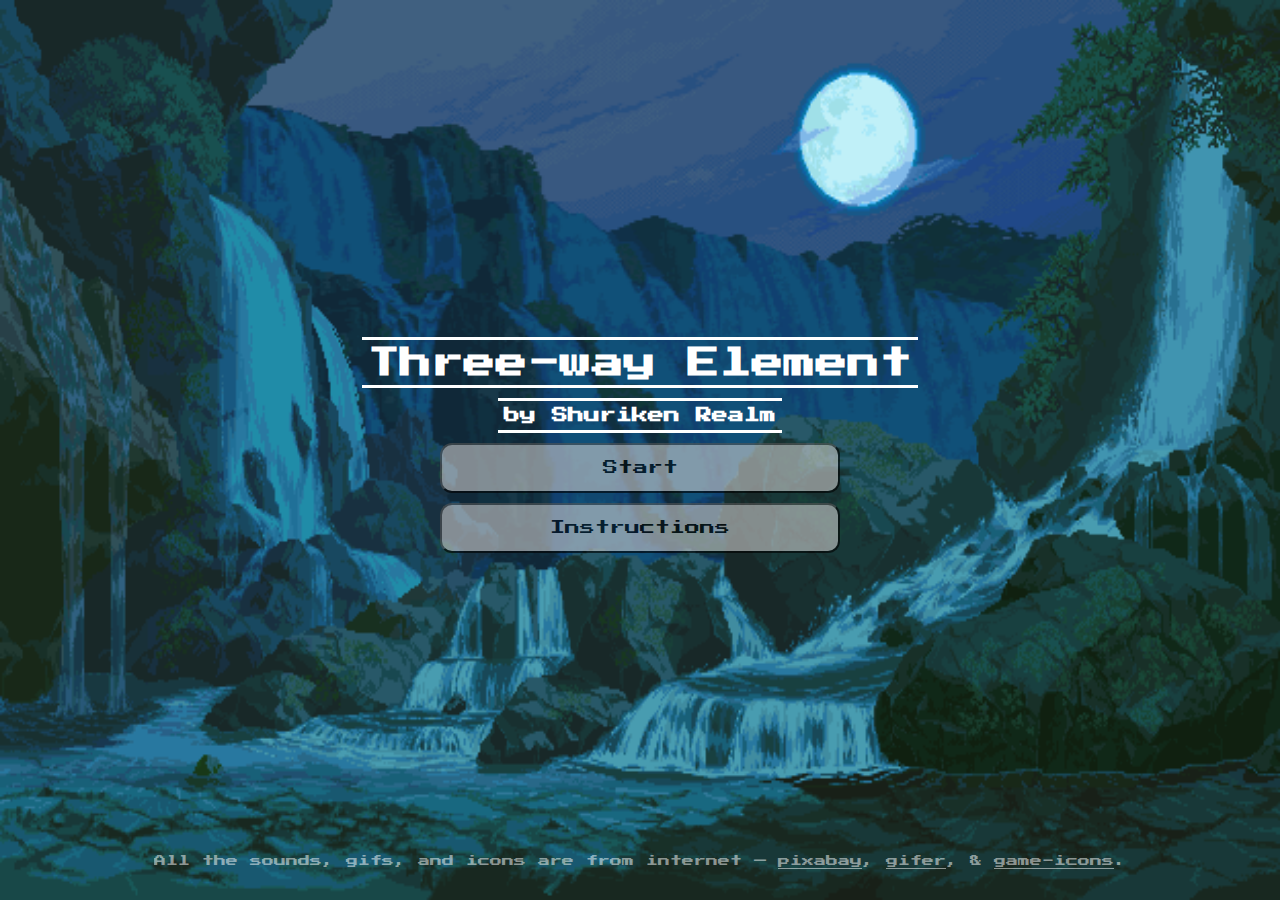
<file: index.html>
<!DOCTYPE html>
<html lang='en'>
<head>
    <meta charset='UTF-8'>
    <meta http-equiv='X-UA-Compatible' content='IE=edge'>
    <meta name='viewport' content='width=device-width, initial-scale=1.0'>
    <title>Three-way Element</title>
    <!-- Icon -->
    <link rel='icon' type='image/xicon' href='assets/images/water.png'>
    <!-- External CSS -->
    <link rel='stylesheet' href='css/myStyle.css' type='text/css'>
    <link rel='stylesheet' href='css/mediaquery.css' type='text/css'>
    <!-- External JS -->
    <script src='js/myScript.js' defer></script>
    <!-- font from google -->
    <link rel='preconnect' href='https://fonts.googleapis.com'>
    <link rel='preconnect' href='https://fonts.gstatic.com' crossorigin>
    <link href='https://fonts.googleapis.com/css2?family=Oswald&family=Press+Start+2P&family=Smooch&family=Stint+Ultra+Condensed&display=swap' rel='stylesheet'>
</head>
<body>
    <main>
        <!-- Title Screen Section -->
        <section id='homescreen'>
            <!-- background -->
            <img src='assets/images/background1.gif' alt='background' id='background'>
            <!-- Title main page -->
            <div class='titlecontainer'>
                <div class='title'>
                    <h1 class='titleheader'>Three-way Element</h1>
                    <h4 class='branding'>by Shuriken Realm</h4>
                    <!-- Button for start -->
                    <a id='starttxt' href='gamescreen.html'>
                        <button id='startbutton' class='mainbutton1'>
                            Start
                        </button>
                    </a>
                    <!-- Button for instruction -->
                    <button id='instruction' class='mainbutton2'>
                        Instructions
                    </button>
                    <!-- Instruction -->
                    <div class='instructioncontainer'>
                        <p class ='instructiontxt'>
                            Nature beats Water.
                            Fire beats Nature.
                            Water beats Fire.<br><br>
                            The turn is draw when both the player and computer has the same element.<br><br>
                            If your opponent health reach zero then you win.<br><br>
                            If your health reach zero then you lose.
                        </p>
                    </div>
                    <!-- Copyright -->
                    <div class='copyright'>
                        <p>
                            All the sounds, gifs, and icons are from internet &#8212; 
                            <a href='https://pixabay.com/' target='_blank'>pixabay</a>, 
                            <a class='link' href='https://gifer.com/' target='_blank'>gifer</a>,  
                            & <a class='link' href='https://game-icons.net/' target='_blank'>game-icons</a>.
                        </p>
                    </div>
                </div>
            </div>
        </section>
    </main>
</body>
</html>
</file>
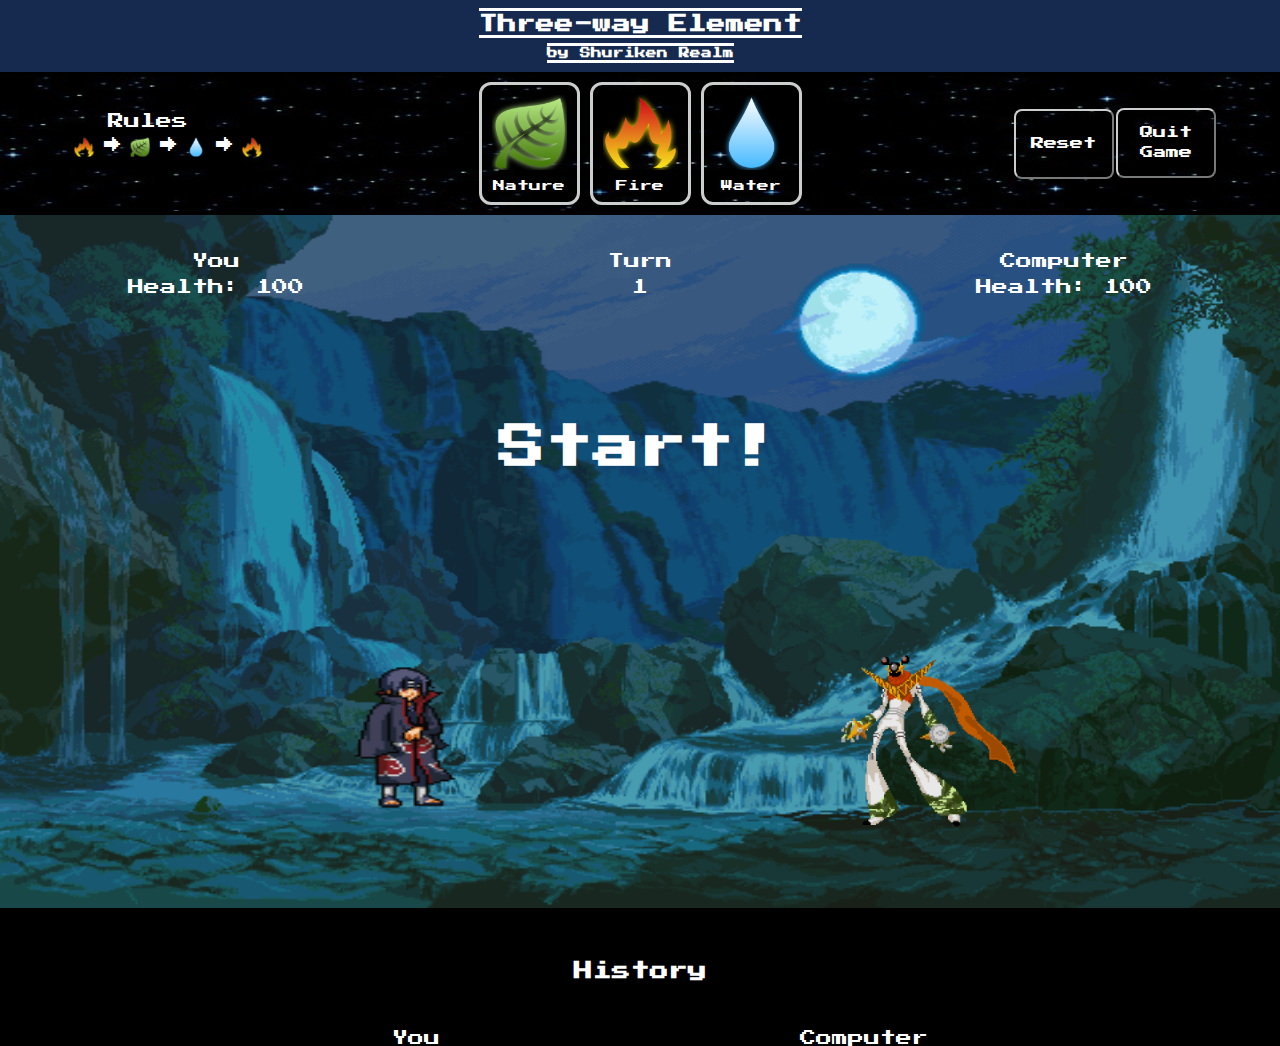
<file: gamescreen.html>
<!DOCTYPE html>
<html lang="en">
<head>
    <meta charset="UTF-8">
    <meta http-equiv="X-UA-Compatible" content="IE=edge">
    <meta name="viewport" content="width=device-width, initial-scale=1.0">
    <title>Three-way Element</title>
    <!-- Icon -->
    <link rel='icon' type='image/xicon' href='assets/images/water.png'>
    <!-- External CSS -->
    <link rel='stylesheet' href='css/myStyle.css' type='text/css'>
    <link rel='stylesheet' href='css/mediaquery.css' type='text/css'>
    <!-- External JS -->
    <script src='js/myScript.js' defer></script>
    <!-- font from google -->
    <link rel='preconnect' href='https://fonts.googleapis.com'>
    <link rel='preconnect' href='https://fonts.gstatic.com' crossorigin>
    <link href='https://fonts.googleapis.com/css2?family=Oswald&family=Press+Start+2P&family=Smooch&family=Stint+Ultra+Condensed&display=swap' rel='stylesheet'>
</head>
<body>
    <main>
        <!-- Game screen -->
        <section id='gamescreen'>
            <!-- Header for game screen -->
            <div class='header'>
                <h3 class='titleheader1'>
                    <span class='spanheader'>
                        Three-way Element
                    </span>
                </h1>
                <h6 class='branding1'>
                    <span class='spanheader'>
                        by Shuriken Realm
                    </span>
                </h6>
            </div>
            <!-- Selection of elements -->
            <div class ='elements'>
                <!-- Space Background -->
                <img src='assets/images/space.jpg' alt='space' class='space'>
                <!-- Reset button -->
                <button class='resetbutton'>Reset</button>
                <!-- Quit button -->
                <a class='quitbutton' href='myIndex.html'>
                    <button id='quitbutton'>
                        Quit Game
                    </button>
                </a>
                <!-- Small rules -->
                <div class='rulestitle'>
                    <p class='ruletxt'>Rules</p>
                </div>
                <!-- Rules icons -->
                <div class='rules'>
                    <img src='assets/images/flame.png' alt='fire' class='icorule'>
                    <p class='right'>&rarr;</p>
                    <img src='assets/images/leaf.png' alt='nature' class='icorule'>
                    <p class='right'>&rarr;</p>
                    <img src='assets/images/water.png' alt='water' class='icorule'>
                    <p class='right'>&rarr;</p>
                    <img src='assets/images/flame.png' alt='fire' class='icorule'>
                </div>
                <!-- Elements -->
                <div class='elementcontainer'>
                    <!-- Button for nature element -->
                    <!-- data- is a custom attribute  -->
                    <button class='element' data-element='nature'>
                        <!-- Image of nature -->
                        <img src='assets/images/leaf.png' alt='nature' class='iconElement' id='nature1'>
                    </button>
                    <p class='elementname'>Nature</p>
                </div>
                <div class='elementcontainer'>
                    <!-- Button for fire element -->
                    <button class='element' data-element='fire'>
                        <img src='assets/images/flame.png' alt='fire' class='iconElement' id='fire2'>
                    </button>
                    <p class='elementname'>Fire</p>
                </div>
                <div class='elementcontainer'>
                    <!-- Button for water element -->
                    <button class='element' data-element='water'>
                        <img src='assets/images/water.png' alt='water' class='iconElement' id='water3'>
                    </button>
                    <p class='elementname'>Water</p>
                </div>
            </div>
            <div>
                <!-- Fighting Background -->
                <img src='assets/images/background1.gif' alt='background1' class='background1' id='gamebackground'>
                <!-- Lifepoints -->
                <div class='lifepoints'>
                    <!-- Your life points -->
                    <div class='yourlifepoints'>
                        <p class='yourlifepoint'>
                            You
                        </p>
                        <p class='yourlifepoint'>
                            Health: 
                            <span id='yourlifepointspan' data-your-score>
                                100
                            </span>
                        </p>
                    </div>
                    <!-- Turn -->
                    <div class='turns'>
                        <p class='turn'>Turn</p>
                        <!-- Turn Counter -->
                        <span data-turn-counter>1</span>
                    </div>
                    <!-- Computer life points -->
                    <div class='computerlifepoints'>
                        <p class='computerlifepoint'>
                            Computer
                        </p>
                        <p  class='computerlifepoint'>
                            Health: 
                            <span  id='computerlifepointspan' data-computer-score>
                                100
                            </span>
                        </p>
                    </div>
                </div>
                <!-- Turn text -->
                <div class='winorlose' id='youwinlose'>
                    <h3 id='turntxt'>Start!</h3>
                </div>
                </div>
                <!-- Animation Effects -->
                <div class='fxs'>
                    <img src='assets/images/naturefx.gif' alt='naturefx' class='fx' id='naturefx'>
                    <img src='assets/images/firefx.gif' alt='firefx' class='fx' id='firefx'>
                    <img src='assets/images/waterfx.gif' alt='waterfx' class='fx' id='waterfx'>
                </div>
                <!-- Character Sprites -->
                <div class='sprites'>
                    <!-- Your Sprites -->
                    <div class='yoursprite'>
                        <img src='assets/images/itachi.gif' alt='itachi' class='charactersprite'>
                    </div>
                    <!-- Computer Sprites -->
                    <div class='computersprite'>
                        <img src='assets/images/vilain.gif' alt='villain'
                        class='charactersprite'>
                    </div>
                </div>
                <!-- History log -->
                <div class='historytitle'>
                    <h3>History</h3>
                </div>
            <div class='history'>
                <div class='historylog'>
                    You
                </div>
                <!-- Final column to put a new div -->
                <div class='historylog' data-final-column>
                    Computer
                </div>
            </div>
        </section>
        <!-- Game over Screen when you win -->
        <section class='gameoverscreenwin'>
            <h1 class='gameovertxtw'>You Win</h1>
            <h1 class='gameovertxtw'>Game Over</h1>
            <!-- Play again button -->
            <button id='playagainw'> Play Again?</button>
        </section>
        <!-- Game over Screen when you lose -->
        <section class='gameoverscreenlose'>
            <h1 class='gameovertxtl'>You Lose</h1>
            <h1 class='gameovertxtl'>Game Over</h1>
            <!-- Play again button -->
            <button id='playagainl'> Play Again?</button>
        </section>
    </main>
</body>
</html>
</file>
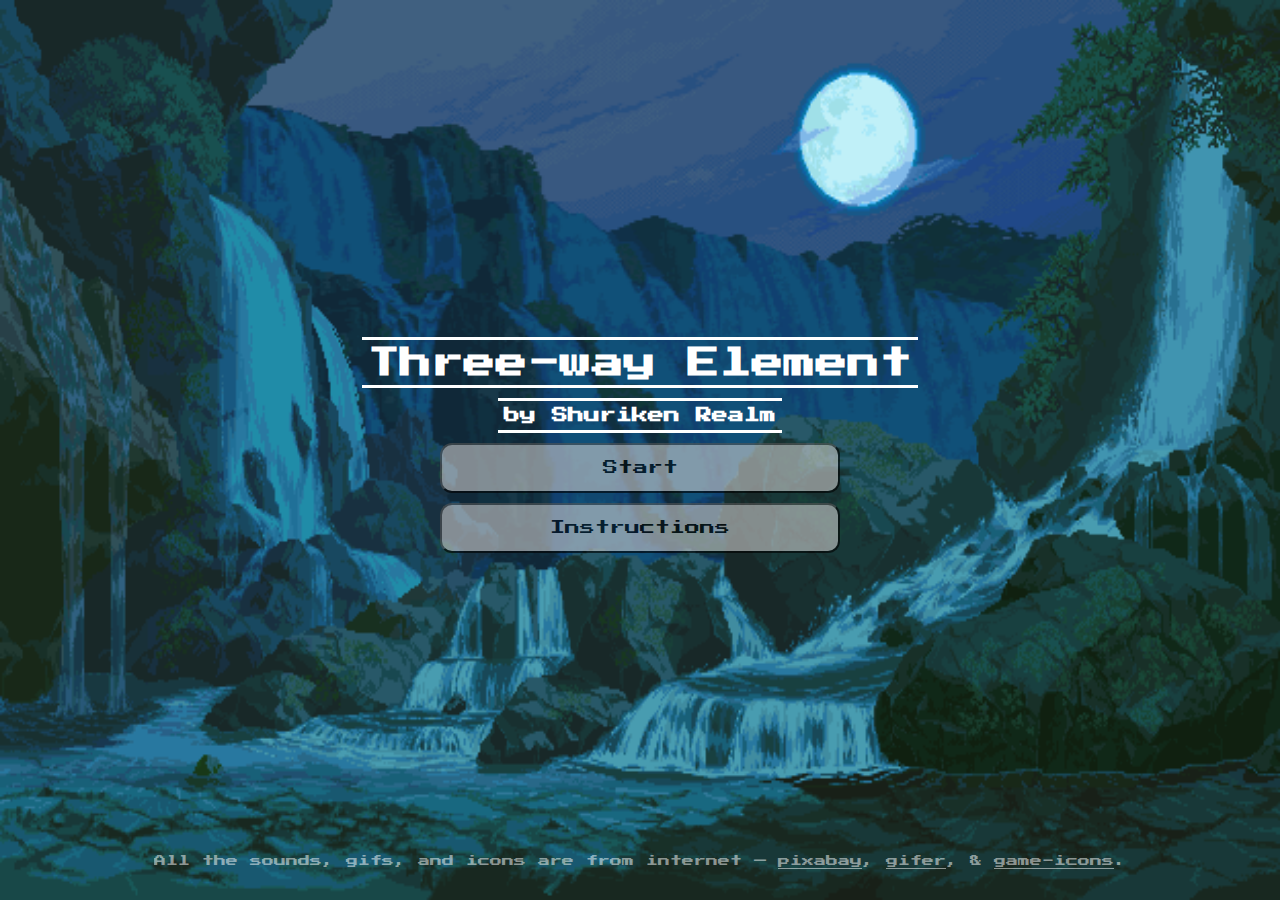
<file: p2-js-game/myIndex.html>
<!DOCTYPE html>
<html lang='en'>
<head>
    <meta charset='UTF-8'>
    <meta http-equiv='X-UA-Compatible' content='IE=edge'>
    <meta name='viewport' content='width=device-width, initial-scale=1.0'>
    <title>Three-way Element</title>
    <!-- Icon -->
    <link rel='icon' type='image/xicon' href='assets/images/water.png'>
    <!-- External CSS -->
    <link rel='stylesheet' href='css/myStyle.css' type='text/css'>
    <!-- External JS -->
    <script src='js/myScript.js' defer></script>
    <!-- font from google -->
    <link rel='preconnect' href='https://fonts.googleapis.com'>
    <link rel='preconnect' href='https://fonts.gstatic.com' crossorigin>
    <link href='https://fonts.googleapis.com/css2?family=Oswald&family=Press+Start+2P&family=Smooch&family=Stint+Ultra+Condensed&display=swap' rel='stylesheet'>
</head>
<body>
    <main>
        <!-- Title Screen Section -->
        <div id='homescreen'>
            <!-- background -->
            <img src='assets/images/background1.gif' alt='background' id='background'>
            <!-- Title main page -->
            <div class='titlecontainer'>
                <div class='title'>
                    <h1 class='titleheader'>Three-way Element</h1>
                    <h4 class='branding'>by Shuriken Realm</h4>
                    <!-- Button for start -->
                    <input id='startbutton' type='button' value='Start' class='mainbutton1'>
                    <!-- Button for instruction -->
                    <input id='instruction' type='button' value='Instructions' class='mainbutton2'>
                    <!-- Instruction -->
                    <div class='instructioncontainer'>
                        <p class ='instructiontxt'>
                            Nature beats Water.
                            Fire beats Nature.
                            Water beats Fire.<br><br>
                            The turn is draw when both the player and computer has the same element.<br><br>
                            If your opponent health reach zero then you win.<br><br>
                            If your health reach zero then you lose.
                        </p>
                    </div>
                    <!-- Copyright -->
                    <div class='copyright'>
                        <p>
                            All the sounds, gifs, and icons are from internet &#8212; 
                            <a href='https://pixabay.com/'>pixabay</a>, 
                            <a class='link' href='https://gifer.com/' target='_blank'>gifer</a>,  
                            & <a class='link' href='https://game-icons.net/' target='_blank'>game-icons</a>.
                        </p>
                    </div>
                </div>
            </div>
        </div>
        <!-- Game screen -->
        <div id='gamescreen'>
            <!-- Header for game screen -->
            <div class='header'>
                <h3 class='titleheader1'>
                    <span class='spanheader'>
                        Three-way Element
                    </span>
                </h1>
                <h6 class='branding1'>
                    <span class='spanheader'>
                        by Shuriken Realm
                    </span>
                </h6>
            </div>
            <!-- Selection of elements -->
            <div class ='elements'>
                <!-- Space Background -->
                <img src='assets/images/space.jpg' alt='space' class='space'>
                <!-- Reset button -->
                <button class='resetbutton'>Reset</button>
                <!-- Quit button -->
                <button id='quitbutton'>Quit Game</button>
                <!-- Small rules -->
                <div class='rulestitle'>
                    <p class='ruletxt'>Rules</p>
                </div>
                <!-- Rules icons -->
                <div class='rules'>
                    <img src='assets/images/flame.png' alt='fire' class='icorule'>
                    <p class='right'>&rarr;</p>
                    <img src='assets/images/leaf.png' alt='nature' class='icorule'>
                    <p class='right'>&rarr;</p>
                    <img src='assets/images/water.png' alt='water' class='icorule'>
                    <p class='right'>&rarr;</p>
                    <img src='assets/images/flame.png' alt='fire' class='icorule'>
                </div>
                <!-- Elements -->
                <div class='elementcontainer'>
                    <!-- Button for nature element -->
                    <!-- data- is a custom attribute  -->
                    <button class='element' data-element='nature'>
                        <!-- Image of nature -->
                        <img src='assets/images/leaf.png' alt='nature' class='iconElement' id='nature1'>
                    </button>
                    <p class='elementname'>Nature</p>
                </div>
                <div class='elementcontainer'>
                    <!-- Button for fire element -->
                    <button class='element' data-element='fire'>
                        <img src='assets/images/flame.png' alt='fire' class='iconElement' id='fire2'>
                    </button>
                    <p class='elementname'>Fire</p>
                </div>
                <div class='elementcontainer'>
                    <!-- Button for water element -->
                    <button class='element' data-element='water'>
                        <img src='assets/images/water.png' alt='water' class='iconElement' id='water3'>
                    </button>
                    <p class='elementname'>Water</p>
                </div>
            </div>
            <div>
                <!-- Fighting Background -->
                <img src='assets/images/background1.gif' alt='background1' class='background1' id='gamebackground'>
                <!-- Lifepoints -->
                <div class='lifepoints'>
                    <!-- Your life points -->
                    <div class='yourlifepoints'>
                        <p class='yourlifepoint'>
                            You
                        </p>
                        <p class='yourlifepoint'>
                            Health: 
                            <span id='yourlifepointspan' data-your-score>
                                5
                            </span>
                        </p>
                    </div>
                    <!-- Turn -->
                    <div class='turns'>
                        <p class='turn'>Turn</p>
                        <!-- Turn Counter -->
                        <span data-turn-counter>1</span>
                    </div>
                    <!-- Computer life points -->
                    <div class='computerlifepoints'>
                        <p class='computerlifepoint'>
                            Computer
                        </p>
                        <p  class='computerlifepoint'>
                            Health: 
                            <span  id='computerlifepointspan' data-computer-score>
                                5
                            </span>
                        </p>
                    </div>
                </div>
                <!-- Turn text -->
                <div class='winorlose' id='youwinlose'>
                    <h3 id='turntxt'>Start!</h3>
                </div>
                </div>
                <!-- Animation Effects -->
                <div class='fxs'>
                    <img src='assets/images/naturefx.gif' alt='naturefx' class='fx' id='naturefx'>
                    <img src='assets/images/firefx.gif' alt='firefx' class='fx' id='firefx'>
                    <img src='assets/images/waterfx.gif' alt='waterfx' class='fx' id='waterfx'>
                </div>
                <!-- Character Sprites -->
                <div class='sprites'>
                    <!-- Your Sprites -->
                    <div class='yoursprite'>
                        <img src='assets/images/itachi.gif' alt='itachi' class='charactersprite'>
                    </div>
                    <!-- Computer Sprites -->
                    <div class='computersprite'>
                        <img src='assets/images/vilain.gif' alt='villain'
                        class='charactersprite'>
                    </div>
                </div>
                <!-- History log -->
                <div class='historytitle'>
                    <h3>History</h3>
                </div>
            <div class='history'>
                <div class='historylog'>
                    You
                </div>
                <!-- Final column to put a new div -->
                <div class='historylog' data-final-column>
                    Computer
                </div>
            </div>
        </div>
        <!-- Game over Screen when you win -->
        <div class='gameoverscreenwin'>
            <h1 class='gameovertxtw'>You Win</h1>
            <h1 class='gameovertxtw'>Game Over</h1>
            <!-- Play again button -->
            <button id='playagainw'> Play Again?</button>
        </div>
        <!-- Game over Screen when you lose -->
        <div class='gameoverscreenlose'>
            <h1 class='gameovertxtl'>You Lose</h1>
            <h1 class='gameovertxtl'>Game Over</h1>
            <!-- Play again button -->
            <button id='playagainl'> Play Again?</button>
        </div>
    </main>
</body>
</html>
</file>
<file: css/myStyle.css>
/* Global setting */
* {
    padding: 0;
    margin: 0;
    font-family: 'Press Start 2P', cursive;;
    color: white;
}

/* Black background color */
body {
    background-color: black;
}

/* Background gif z-index */
#background {
    width: 100%;
    height: 100vh;
    position: absolute;
    z-index: -1;
}

/* title all center with flex direction of column */
.title {
    height: 100vh;
    display: flex;
    justify-content: center;
    align-items: center;
    flex-direction: column;
}

.titleheader {
    border-top-style: solid;
    border-bottom-style: solid;
    padding: 0.5%;
    margin-bottom: 10px;
}

.branding {
    border-top-style: solid;
    border-bottom-style: solid;
    padding: 0.5%;
    margin-bottom: 10px;
}

/* Start button with faded button and pointer cursor */
.mainbutton1 {
    width: 400px;
    height: 50px;
    margin-bottom: 10px;
    font-size: 15px;
    border-radius: 12px;
    opacity: .6;
    background-color: #ccc;
    transition: 225ms;
    cursor: pointer;
    color: black;
}

/* Clear start button */
.mainbutton1:hover{
    opacity: 1;
}

/* Instructions button with faded and pointer cursor */
.mainbutton2 {
    width: 400px;
    height: 50px;
    margin-bottom: 10px;
    font-size: 15px;
    border-radius: 12px;
    opacity: .6;
    background-color: #ccc;
    transition: 225ms;
    cursor: pointer;
    color: black;
    outline: none;
}

/* Clear instructions button */
.active, .mainbutton2:hover{
    opacity: 1;
}

/* Setting mainbutton1 and 2 active to blue */
.mainbutton1:active, .mainbutton2:active {
    background-color: #152a4e;
}

/* Instructions text is hidden */
.instructioncontainer {
    display: flex;
    justify-content: center;
    max-height: 0;
    overflow: hidden;
    transition: max-height 0.2s ease-out;
}

/* Instructions text is has a faded background */
.instructiontxt {
    width: 50%;
    height: 230px;
    border-style: solid;
    text-align: justify;
    line-height: 1.2;
    color: black;
    border-radius: 12px;
    padding: 10px;
    background-color: #ccc;
    opacity: .8;
}

/* copyright is on the buttom of the title screen */
.copyright {
    position: absolute;
    top: 95vh;
    opacity: 0.5;
    font-size: 12px;
}

/* gamescreen is not display since the start button will start it */
#gamescreen {
    display: block;
    width: 100%;
    justify-content: center;
    flex-direction: column;
}

/* Header for game screen */
.header {
    width: 100%;
    height: 8vh;
    display: flex;
    justify-content: center;
    align-items: center;
    flex-direction: column;
    background-color: #152a4e;
}

.titleheader1{
    margin-bottom: 15px;
}

.spanheader {
    border-top-style: solid;
    border-bottom-style: solid;
    padding: 0.8% 0%;
}

.ruletxt {
    top: 12.6%;
    left: 8.4%;
    position: absolute;
}

.rules{
    top: 15.2%;
    left: 5%;
    display: flex;
    flex-direction: row;
    position: absolute;
}

.icorule {
    width: 20px;
    height: 20px;
}

.icorule, right {
    margin: 0px 10px;
}

/* Centering elements */
.elements {
    display: flex;
    justify-content: center;
    align-items: center;
}

/* reset button */
.resetbutton {
    right: 12%;
    width: 100px;
    height: 70px;
    position: absolute;
    background: transparent;
    border-color: #cccdcd;
    border-radius: 8px;
    padding: 10px;
    cursor: pointer;
    transition: 250ms;
    display: block;
}

.resetbutton:hover {
    background-color: #ccc;
    color: black;
}

.resetbutton:active {
    border: #cccdcd;
}

/* quit button */
#quitbutton {
    top: 12%;
    right: 5%;
    width: 100px;
    height: 70px;
    position: absolute;
    background: transparent;
    border-color: #cccdcd;
    border-radius: 8px;
    padding: 10px;
    cursor: pointer;
    transition: 250ms;
    line-height: 1.5;
}

#quitbutton:hover {
    background-color: #ccc;
    color: black;
}

.quitbutton:active {
    background-color: #152a4e;
}

/* space with z index of -1 */
.space {
    width: 100%;
    height: 15vh;
    position: absolute;
    z-index: -1;
}

.elementcontainer {
    border-style: solid;
    border-radius: 12px;
    margin: 10px 5px;
    border-color: #cccdcd;
    font-size: 12px;
    text-align: center;
}

.elementname {
    margin-bottom: 10px;
}
/* Removing background, border, outline, and having a transition and margin of each element */
.element {
    background: none;
    border: none;
    outline: none;
    cursor: pointer;
    transition: 250ms;
    margin: 10px;
}

/* scaling hover effect of element */
.element:hover {
    transform: scale(1.3);
}

/* scaling active effect of element */
.element:active {
    transform: scale(0.8);
}

/* Icon element size */
.iconElement {
    width: 75px;
    height: 75px;
}

/* fighting background with z-index -1 */
.background1 {
    width: 100%;
    height: 77vh;
    position: absolute;
    z-index: -1;
}

.lifepoints,
.sprites {
    display: flex;
    justify-content: space-between;
    flex-direction: row;
}

.yourlifepoints,
.computerlifepoints,
.turns {
    text-align: center;
    margin: 3% 10%;
}

.yourlifepoint,
.computerlifepoint,
.turn {
    margin-bottom: 10px;
}

.winorlose {
    display: flex;
    justify-content: center;
    align-items: center;
    font-size: 40px;
    margin-top: 80px;
}

.fx {
    top: 70%;
    left:67%;
    width: 200px;
    height: 200px;
    position: absolute;
    display: none;
}

.sprites {
    margin-top: 170px;
}

.yoursprite {
    margin-left: 400px;
}

.computersprite {
    margin-right: 400px;
}

.charactersprite {
    width: 200px;
    height: 200px;
}

/* History Screen */
.historytitle {
    display: flex;
    justify-content: center;
    margin-top: 120px;
}

/* Histo has grid-templlay column with reapeat 2 and it size is 1fr */
.history {
    width: 70%;
    display: grid;
    justify-content: center;
    align-items: center;
    justify-items: center;
    grid-template-columns: repeat(2, 1fr);
    margin-top: 50px;
    margin-left: 15%;
    margin-right: 15%;
}

/* Element is faded */
.result-element {
    opacity: .5;
    font-size: 75px;
}

/* Element winner has a clear emoji */
.result-element.winner {
    opacity: 1;
}

/* Game over Screens */
.gameoverscreenwin,
.gameoverscreenlose {
    width: 100%;
    height: 100vh;
    display: none;
    justify-content: center;
    align-items: center;
    text-align: center;
    flex-direction: column;
    font-size: 50px;
}

/* Both gameove screen has a pulse effect on test win is blue and lose is red */
.gameovertxtw {
    margin: 15px;
    animation-name: txtw;
    animation-duration: 2s;
    animation-iteration-count: infinite;
}

@keyframes txtw {
    20% {color: white;}
    40% {color: #152a4e;}
    60% {color: white;}
    80% {color: #152a4e;}
    100% {color: white;}
}

.gameovertxtl {
    margin: 15px;
    animation-name: txtl;
    animation-duration: 2s;
    animation-iteration-count: infinite;
}

@keyframes txtl {
    20% {color: white;}
    40% {color: red;}
    60% {color: white;}
    80% {color: red;}
    100% {color: white;}
}

/* play again with hove and active */
#playagainw {
    width: 600px;
    height: 10vh;
    background-color: #152a4e;
    border-style: solid;
    border-color: #cccdcd;
    border-radius: 15px;
    margin-top: 35px;
    font-size: 30px;
    transition: 250ms;
    cursor: pointer;
}

#playagainw:hover {
    background-color: #cccdcd;
    border-color: #152a4e;
}

.playagainw:active {
    background-color: #152a4e;
    border-color: #cccdcd;
}

#playagainl {
    width: 600px;
    height: 10vh;
    background-color: #152a4e;
    border-style: solid;
    border-color: #cccdcd;
    border-radius: 15px;
    margin-top: 35px;
    font-size: 30px;
    transition: 250ms;
    cursor: pointer;
}

#playagainl:hover {
    background-color: #cccdcd;
    border-color: #152a4e;
}

.playagainl:active {
    background-color: #152a4e;
    border-color: #cccdcd;
}
</file>
<file: p2-js-game/css/myStyle.css>
/* Global setting */
* {
    padding: 0;
    margin: 0;
    font-family: 'Press Start 2P', cursive;;
    color: white;
}

/* Black background color */
body {
    background-color: black;
}

/* Background gif z-index */
#background {
    width: 100%;
    height: 100vh;
    position: absolute;
    z-index: -1;
}

/* title all center with flex direction of column */
.title {
    height: 100vh;
    display: flex;
    justify-content: center;
    align-items: center;
    flex-direction: column;
}

.titleheader {
    border-top-style: solid;
    border-bottom-style: solid;
    padding: 0.5%;
    margin-bottom: 10px;
}

.branding {
    border-top-style: solid;
    border-bottom-style: solid;
    padding: 0.5%;
    margin-bottom: 10px;
}

/* Start button with faded button and pointer cursor */
.mainbutton1 {
    width: 400px;
    height: 50px;
    margin-bottom: 10px;
    font-size: 15px;
    border-radius: 12px;
    opacity: .6;
    background-color: #ccc;
    transition: 225ms;
    cursor: pointer;
    color: black;
}

/* Clear start button */
.mainbutton1:hover{
    opacity: 1;
}

/* Instructions button with faded and pointer cursor */
.mainbutton2 {
    width: 400px;
    height: 50px;
    margin-bottom: 10px;
    font-size: 15px;
    border-radius: 12px;
    opacity: .6;
    background-color: #ccc;
    transition: 225ms;
    cursor: pointer;
    color: black;
    outline: none;
}

/* Clear instructions button */
.active, .mainbutton2:hover{
    opacity: 1;
}

/* Setting mainbutton1 and 2 active to blue */
.mainbutton1:active, .mainbutton2:active {
    background-color: #152a4e;
}

/* Instructions text is hidden */
.instructioncontainer {
    display: flex;
    justify-content: center;
    max-height: 0;
    overflow: hidden;
    transition: max-height 0.2s ease-out;
}

/* Instructions text is has a faded background */
.instructiontxt {
    width: 50%;
    height: 230px;
    border-style: solid;
    text-align: justify;
    line-height: 1.2;
    color: black;
    border-radius: 12px;
    padding: 10px;
    background-color: #ccc;
    opacity: .8;
}

/* copyright is on the buttom of the title screen */
.copyright {
    position: absolute;
    top: 95vh;
    opacity: 0.5;
    font-size: 12px;
}

/* gamescreen is not display since the start button will start it */
#gamescreen {
    display: none;
    width: 100%;
    justify-content: center;
    flex-direction: column;
}

/* Header for game screen */
.header {
    width: 100%;
    height: 8vh;
    display: flex;
    justify-content: center;
    align-items: center;
    flex-direction: column;
    background-color: #152a4e;
}

.titleheader1{
    margin-bottom: 15px;
}

.spanheader {
    border-top-style: solid;
    border-bottom-style: solid;
    padding: 0.8% 0%;
}

.ruletxt {
    top: 12.6%;
    left: 8.4%;
    position: absolute;
}

.rules{
    top: 15.2%;
    left: 5%;
    display: flex;
    flex-direction: row;
    position: absolute;
}

.icorule {
    width: 20px;
    height: 20px;
}

.icorule, right {
    margin: 0px 10px;
}

/* Centering elements */
.elements {
    display: flex;
    justify-content: center;
    align-items: center;
}

/* quit button */
#quitbutton {
    right: 5%;
    width: 100px;
    height: 70px;
    position: absolute;
    background: transparent;
    border-color: #cccdcd;
    border-radius: 8px;
    padding: 10px;
    cursor: pointer;
    transition: 250ms;
    line-height: 1.5;
}

#quitbutton:hover {
    background-color: #ccc;
    color: black;
}

.quitbutton:active {
    background-color: #152a4e;
}

/* space with z index of -1 */
.space {
    width: 100%;
    height: 15vh;
    position: absolute;
    z-index: -1;
}

.elementcontainer {
    border-style: solid;
    border-radius: 12px;
    margin: 10px 5px;
    border-color: #cccdcd;
    font-size: 12px;
    text-align: center;
}

.elementname {
    margin-bottom: 10px;
}
/* Removing background, border, outline, and having a transition and margin of each element */
.element {
    background: none;
    border: none;
    outline: none;
    cursor: pointer;
    transition: 250ms;
    margin: 10px;
}

/* scaling hover effect of element */
.element:hover {
    transform: scale(1.3);
}

/* scaling active effect of element */
.element:active {
    transform: scale(0.8);
}

/* Icon element size */
.iconElement {
    width: 75px;
    height: 75px;
}

/* fighting background with z-index -1 */
.background1 {
    width: 100%;
    height: 77vh;
    position: absolute;
    z-index: -1;
}

.lifepoints,
.sprites {
    display: flex;
    justify-content: space-between;
    flex-direction: row;
}

.yourlifepoints,
.computerlifepoints,
.turns {
    text-align: center;
    margin: 3% 10%;
}

.yourlifepoint,
.computerlifepoint,
.turn {
    margin-bottom: 10px;
}

.winorlose {
    display: flex;
    justify-content: center;
    align-items: center;
    font-size: 40px;
    margin-top: 80px;
}

.fx {
    top: 70%;
    left:67%;
    width: 200px;
    height: 200px;
    position: absolute;
    display: none;
}

 .sprites {
    margin-top: 170px;
}

.yoursprite {
    margin-left: 400px;
}

.computersprite {
    margin-right: 400px;
}

.charactersprite {
    width: 200px;
    height: 200px;
}

/* History Screen */
.historytitle {
    display: flex;
    justify-content: center;
    margin-top: 120px;
}

/* Histo has grid-templlay column with reapeat 2 and it size is 1fr */
.history {
    width: 70%;
    display: grid;
    justify-content: center;
    align-items: center;
    justify-items: center;
    grid-template-columns: repeat(2, 1fr);
    margin-top: 50px;
    margin-left: 15%;
    margin-right: 15%;
}

/* Element is faded */
.result-element {
    opacity: .5;
    font-size: 75px;
}

/* Element winner has a clear emoji */
.result-element.winner {
    opacity: 1;
}

/* Game over Screens */
.gameoverscreenwin,
.gameoverscreenlose {
    width: 100%;
    height: 100vh;
    display: none;
    justify-content: center;
    align-items: center;
    text-align: center;
    flex-direction: column;
    font-size: 50px;
}

/* Both gameove screen has a pulse effect on test win is blue and lose is red */
.gameovertxtw {
    margin: 15px;
    animation-name: txtw;
    animation-duration: 2s;
    animation-iteration-count: infinite;
}

@keyframes txtw {
    20% {color: white;}
    40% {color: #152a4e;}
    60% {color: white;}
    80% {color: #152a4e;}
    100% {color: white;}
}

.gameovertxtl {
    margin: 15px;
    animation-name: txtl;
    animation-duration: 2s;
    animation-iteration-count: infinite;
}

@keyframes txtl {
    20% {color: white;}
    40% {color: red;}
    60% {color: white;}
    80% {color: red;}
    100% {color: white;}
}

/* play again with hove and active */
#playagainw {
    width: 600px;
    height: 10vh;
    background-color: #152a4e;
    border-style: solid;
    border-color: #cccdcd;
    border-radius: 15px;
    margin-top: 35px;
    font-size: 30px;
    transition: 250ms;
    cursor: pointer;
}

#playagainw:hover {
    background-color: #cccdcd;
    border-color: #152a4e;
}

.playagainw:active {
    background-color: #152a4e;
    border-color: #cccdcd;
}

#playagainl {
    width: 600px;
    height: 10vh;
    background-color: #152a4e;
    border-style: solid;
    border-color: #cccdcd;
    border-radius: 15px;
    margin-top: 35px;
    font-size: 30px;
    transition: 250ms;
    cursor: pointer;
}

#playagainl:hover {
    background-color: #cccdcd;
    border-color: #152a4e;
}

.playagainl:active {
    background-color: #152a4e;
    border-color: #cccdcd;
}

/* reset button */
.resetbutton {
    right: 12%;
    width: 100px;
    height: 70px;
    position: absolute;
    background: transparent;
    border-color: #cccdcd;
    border-radius: 8px;
    padding: 10px;
    cursor: pointer;
    transition: 250ms;
    display: none;
}

.resetbutton:hover {
    background-color: #ccc;
    color: black;
}

.resetbutton:active {
    border: #cccdcd;
}
</file>
<file: css/mediaquery.css>
/* making reponsive page with laptop L screen 1440px */
@media screen and (min-width: 1025px) and (max-width: 1440px) {
    
    .resetbutton {
        right: 13%;
    }

    .yoursprite {
        margin-left: 305px;
    }

    .computersprite {
        margin-right: 260px;
    }
}

/* making reponsive page with laptop screen 1024px */
@media screen and (min-width: 769px) and (max-width: 1024px) {
    
    .resetbutton {
        right: 16%;
    }

    .winorlose {
        font-size: 35px;
    }

    .yoursprite {
        margin-left: 215px;
    }

    .computersprite {
        margin-right: 130px;
    }
}

/* making reponsive page with tablet screen 768px */
@media screen and (min-width: 426px) and (max-width: 768px) {

    .copyright {
        font-size: 8px;
    }

    .ruletxt {
        font-size: 10px;
        left: 11.6%
    }
    
    .rules {
        left: 4%
    }

    .resetbutton {
        right: 16%;
        width: 80px;
        height: 50px;
        font-size: 10px;
    }

    #quitbutton {
        top: 11.85%;
        width: 80px;
        height: 50px;
        font-size: 10px;
    }
    
    .icorule, right {
        margin: 0px 5px;
    }
    
    .winorlose {
        margin-top: 140px;
        font-size: 25px;
    }
    
    .iconElement {
        width: 50px;
        height: 50px
    }

    .yoursprite {
        margin-left: 180px;
    }

    .computersprite {
        margin-right: 80px;
    }

    .charactersprite {
        width: 150px;
        height: 150px;
    }
}

/* making reponsive page with mobile L screen 425px */
@media screen and (max-width: 425px) {

    .copyright {
        font-size: 5px;
    }

    .ruletxt {
        top: 11%;
        left: 12%;
        font-size: 5px;
    }
    
    .rules {
        top: 13%;
        left: 2%;
        width: 100px;
        font-size: 8px;
    }

    .icorule {
        width: 10px;
        height: 10px;
    }

    .resetbutton {
        top: 8.6%;
        right: 7%;
        width: 60px;
        height: 30px;
        font-size: 8px;
    }

    #quitbutton {
        top: 12.5%;
        right: 7%;
        width: 60px;
        height: 40px;
        font-size: 7px;
    }

    .elementcontainer {
        font-size: 5px;
    }

    .iconElement {
        width: 25px;
        height: 25px
    }

    .icorule, right {
        margin: 0px 5px;
    }

    .yourlifepoint,
    .computerlifepoint,
    .turn {
    font-size: 8px;
    }

    .winorlose {
        margin-top: 140px;
        font-size: 15px;
    }

    .sprites {
        margin-top: 225px;
    }

    .yoursprite {
        margin-left: 85px;
    }

    .computersprite {
        margin-right: 35px;
    }

    .charactersprite {
        width: 100px;
        height: 100px;
    }

    .fx {
        width: 100px;
        height: 100px;
    }

    .historytitle {
        margin-top: 150px;
    }
}
</file>
